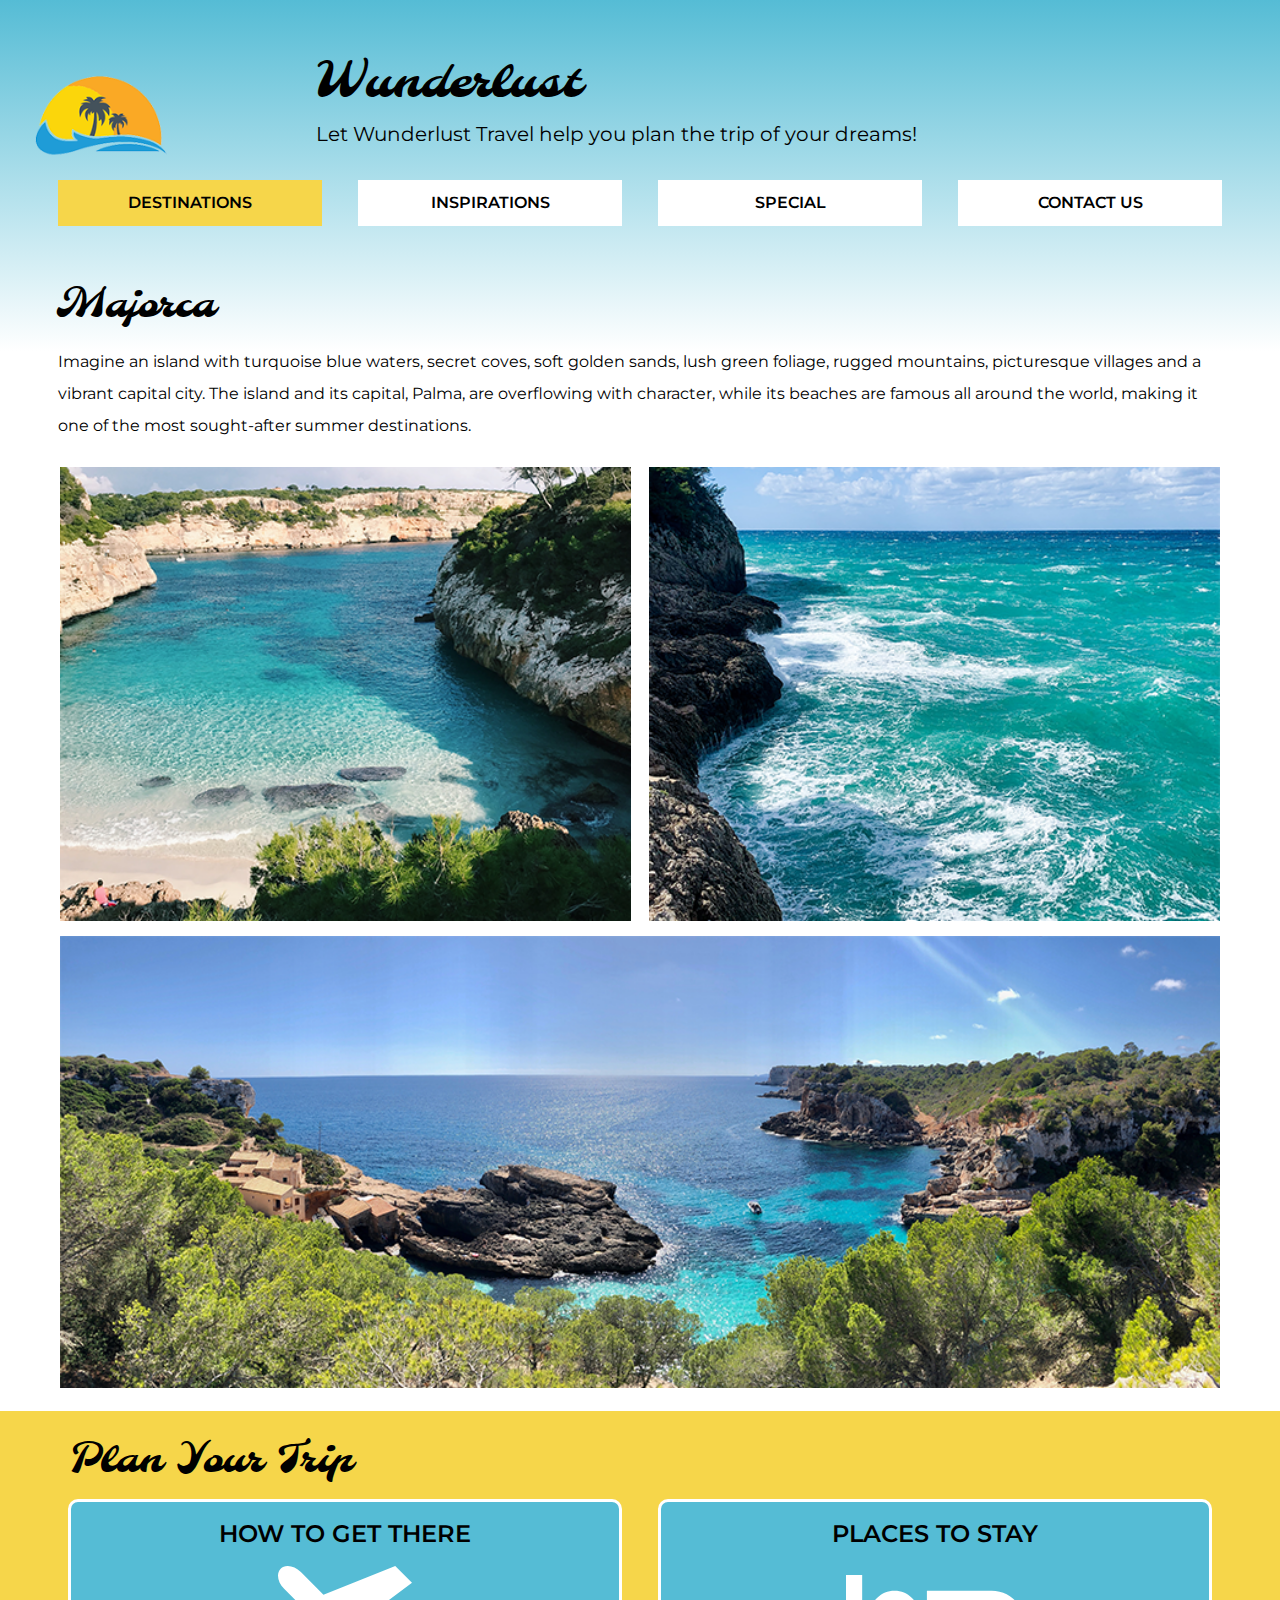
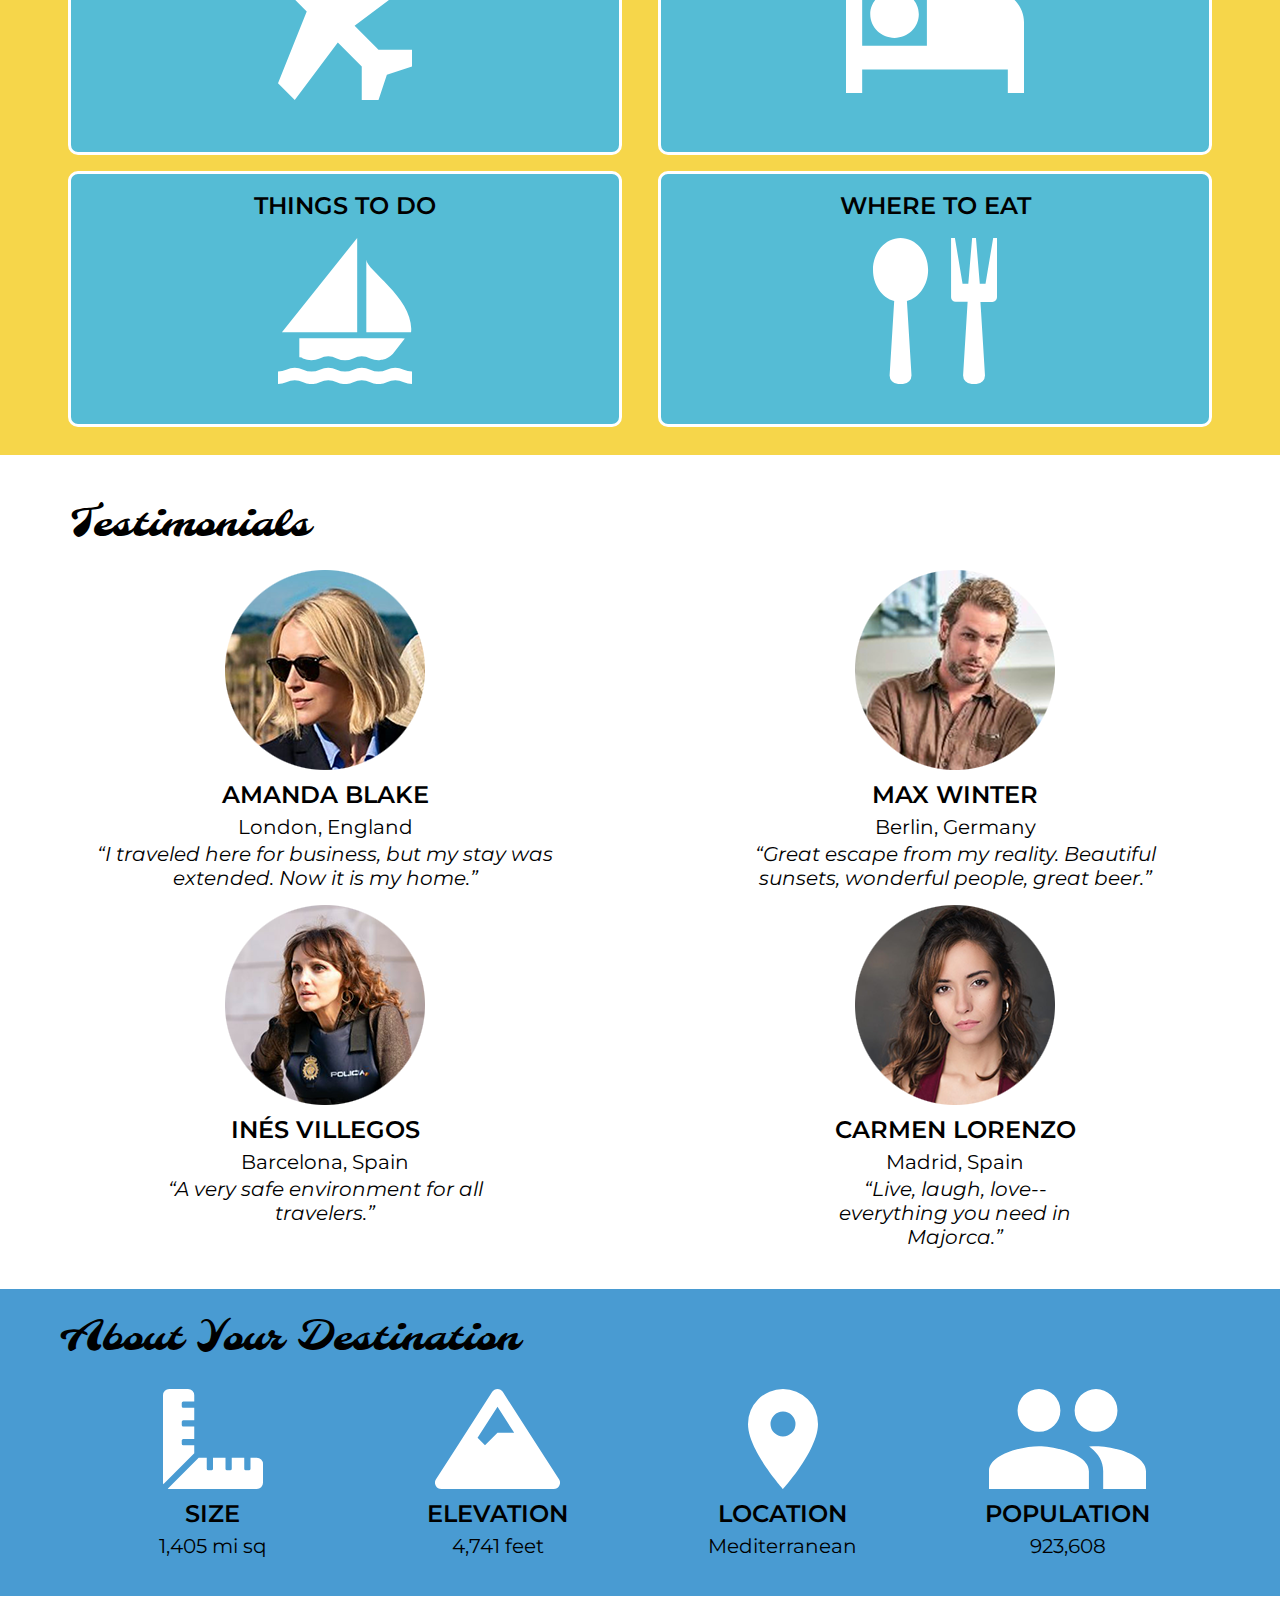
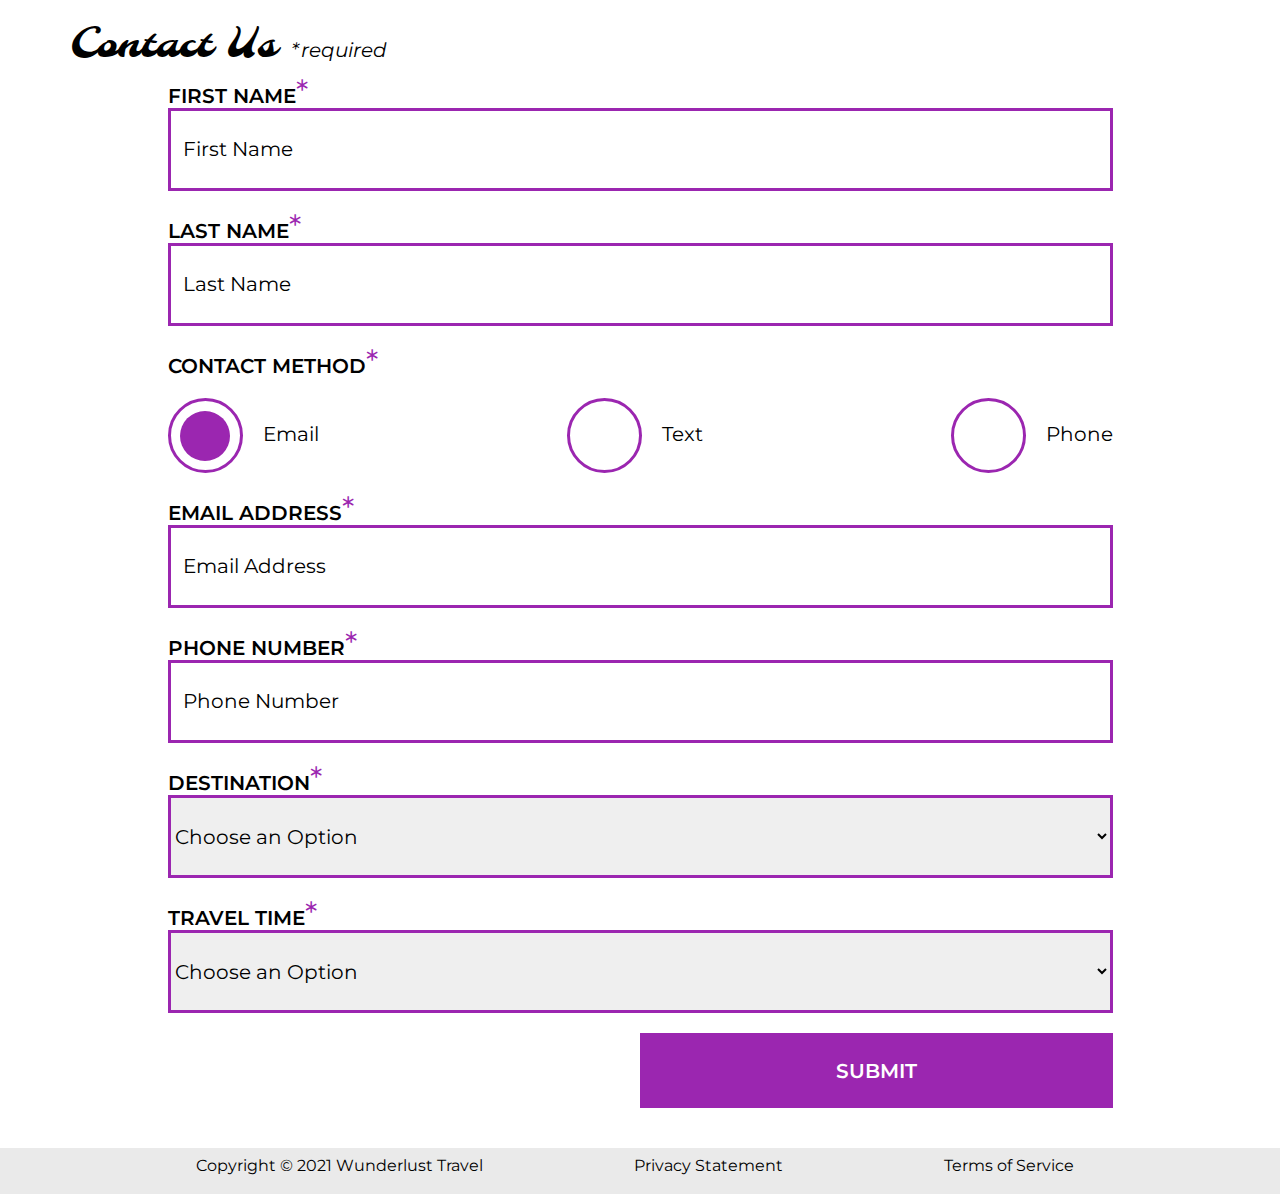
<file: index.html>
<!DOCTYPE html>
<html lang="en">
    <head>
        <meta charset="utf-8">
        <meta name="viewport" content="width=device-width, initial-scale=1">
        <meta name="author" content="Jessica Barnett, Christina Carrasquilla">
        <meta name="description" content="Let Wunderlust Travel take you to beautiful Majorca this year! Majorca is a beautiful island and offers beauty and fun to its visitors">
        <meta name="keywords" content="travel, majorca, beach, island, vacation, destination, getaway, restaurants in majorca, entertainment in majorca, testimonials from visitors">
        <title>Wunderlust Travel</title>
        <meta name="robots" content="index,follow">

        <!-- ~~~~~~~~~~ TWITTER CARD TAGS ~~~~~~~~~~ -->
        <meta name="twitter:card" content="summary_large_image">
        <meta name="twitter:site" content="@wunderlusttravel">
        <meta name="twitter:creator" content="@wunderlusttravel">
        <meta name="twitter:title" content="Wunderlust Travel: Majorca">
        <meta name="twitter:description" content="Let Wunderlust Travel take you to beautiful Majorca this year! Majorca is a beautiful island and offers beauty and fun to its visitors">
        <meta name="twitter:image" content="https://wunderlusttravel.com/images/majorca-cove.png">

        <!-- ~~~~~~~~~~ OPEN GRAPH META TAGS ~~~~~~~~~~ -->
        <meta property="og:title" content="See Majorca with Wunderlust Travel">
        <meta property="og:type" content="website">
        <meta property="og:image" content="https://wunderlusttravel.com/images/majorca-cove.png">
        <meta property="og:url" content="https://wunderlusttravel.com/majorca">
        <meta property="og:description" content="Let Wunderlust Travel take you to beautiful Majorca this year! Majorca is a beautiful island and offers beauty and fun to its visitors">
        <!-- ~~~~~~~~~~FAVICON ~~~~~~~~~~ -->
        <link rel="shortcut icon" href="images/favicon.png">

        <!-- ~~~~~~~~~~ GOOGLE FONTS ~~~~~~~~~~ -->
        <link rel="preconnect" href="https://fonts.googleapis.com">
        <link rel="preconnect" href="https://fonts.gstatic.com" crossorigin>
        <link href="https://fonts.googleapis.com/css2?family=Molle:ital@1&family=Montserrat:wght@400;600&display=swap" rel="stylesheet">
        <link href="styles.css" rel="stylesheet">
    </head>
    <body>
        <a id="skip" href="#main-content">Skip to Main Content</a>
        <!-- styling skip links: https://webaim.org/techniques/css/invisiblecontent/ -->
        <header>
            <a href="index.html" id="logo"><img src="images/logo.png" alt="The Wunderlust logo shows blue waves and the outline of two palm trees against an orange sun"></a>
            <h1>Wunderlust</h1>
			<p>Let Wunderlust Travel help you plan the trip of your dreams!</p>			
            <nav>
                <div id="menu-toggle">
                    <!-- responsive menu code from (with changes made to match mockups): https://css-tricks.com/three-css-alternatives-to-javascript-navigation/ -->
                    <h2 class="sr-only">Main Navigation</h2>
                    <!-- hidden but accessible headings from: https://webaim.org/techniques/css/invisiblecontent/ -->
                    <input name="toggle" id="toggle" type="checkbox">
                    <label for="toggle">Menu</label>
                    <ul>
                        <li class="active"><a href="#">Destinations</a></li>
                        <li><a href="#">Inspirations</a></li>
                        <li><a href="#">Special</a></li>
                        <li><a href="#">Contact Us</a></li>
                    </ul>
                </div>
            </nav>
        </header>
        <main id="main-content">
            <article>
                <div id="intro">  
                    <h2>Majorca</h2>
                    <p>Imagine an island with turquoise blue waters, secret coves, soft golden sands, lush green foliage, rugged mountains, picturesque villages and a vibrant capital city. The island and its capital, Palma, are overflowing with character, while its beaches are famous all around the world, making it one of the most sought-after summer destinations.</p>
                    <div id="img-grid">
                        <img src="images/majorca-waves.png" alt="Turquoise blue waters with white wave caps crashing against a rock cliff">
                        <img src="images/majorca-beach.png" alt="A calm cove with turquoise waters calmly lapping at a light sand beach">
                        <picture>
                            <source srcset="images/majorca-cove-small.png"
                                media="(max-width: 500px)">
                            <img src="images/majorca-cove.png" alt="Deep blue water leading to the horizon with the island and trees in the foreground">
                        </picture>
                    </div>
                </div>  
                <section id="plan">
                    <h3>Plan Your Trip</h3>
                    <div>
                        <section>
                            <h4>How to Get There</h4>
                            <a href="#" title="Search for flights">
                                <img src="images/get.svg" alt="airplane icon">
                            </a>
                        </section>      
                        <section>
                            <h4>Places to Stay</h4>
                            <a href="#" title="Search for hotels">
                                <img src="images/stay.svg" alt="bed icon">
                            </a>
                        </section>
                        <section>
                            <h4>Things to Do</h4>
                            <a href="#" title="Search for Activities">
                                <img src="images/do.svg" alt="sailboat icon">
                            </a>                     
                        </section>    
                        <section>
                            <h4>Where to Eat</h4>
                            <a href="#" title="Search for Restaurants">
                                <img src="images/eat.svg" alt="fork and spoon icon">                         
                            </a>
                        </section>
                    </div>   
                </section>
                <section id="testimonials">
                    <h3>Testimonials</h3>
                    <div>
                        <section>
                            <img src="images/miranda-blake.png" alt="Miranda Blake has a blonde bob and is wearing dark sunglasses">
                            <h4>Amanda Blake</h4>
                            <p>London, England</p>
                            <q>I traveled here for business, but my stay was extended. Now it is my home.</q>
                        </section>
                        <section>
                            <img src="images/max-winter.png" alt="Max Winter has dark blonde hair and a trimmed beard and mustache">
                            <h4>Max Winter</h4>
                            <p>Berlin, Germany</p>
                            <q>Great escape from my reality. Beautiful sunsets, wonderful people, great beer.</q>
                        </section>
                        <section>
                            <img src="images/ines-villegoes.png" alt="Ines Villegos has shoulder-length, wavy, brown hair and is wearing a brown sweater"> 
                            <h4>Inés Villegos</h4> 
                            <p>Barcelona, Spain</p>
                            <q>A very safe environment for all travelers.</q>
                        </section>
                        <section>
                            <img src="images/carmen-lorenzo.png" alt="Carmen Lorenzo has long, dark brown hair and is wearing gold hoop earrings">
                            <h4>Carmen Lorenzo</h4> 
                            <p>Madrid, Spain</p>
                            <q>Live, laugh, love-- <br>everything you need in Majorca.</q>
                        </section>
                    </div>
                </section>
                <section id="about">
                    <h3>About Your Destination</h3>
                    <div>
                        <section>
                            <img src="images/size.svg" alt="ruler icon">
                            <h4>Size</h4> 
                            <p>1,405 mi sq</p>
                        </section>
                        <section>
                            <img src="images/elevation.svg" alt="mountain icon">
                            <h4>Elevation</h4> 
                            <p>4,741 feet</p>
                        </section>
                        <section>
                            <img src="images/location.svg" alt="location pin icon">
                            <h4>Location</h4> 
                            <p>Mediterranean</p>
                        </section>
                        <section>
                            <img src="images/population.svg" alt="people icon">
                            <h4>Population</h4>
                            <p>923,608</p>
                        </section>
                    </div>  
                </section>
                <section id="contact">
                    <h3>Contact Us <span class="form-required">*required</span></h3>
                    <form method="post" action="https://wp.zybooks.com/form-viewer.php">
                        <div id="names">
                            <label for="fName">First Name<span class="required">*</span></label>
                            <input type="text" name="fName" id="fName" autocomplete="given-name" placeholder="First Name" required>
                            <!-- custom input styles from https://moderncss.dev/custom-css-styles-for-form-inputs-and-textareas/ -->
                            <label for="lName">Last Name<span class="required">*</span></label>
                            <input type="text" name="lName" id="lName" autocomplete="family-name" placeholder="Last Name" required>
                        </div>
                        <div id="nums">
                            <fieldset>
                                <legend>Contact Method<span class="required">*</span></legend>
                                <!-- custom radio button styles from https://moderncss.dev/pure-css-custom-styled-radio-buttons/ -->
                                <label for="prefEmail">
                                    <span class="radio-input">
                                        <input type="radio" name="contactPref" id="prefEmail" required checked>
                                        <span class="radio-control"></span>
                                    </span>
                                    <span class="radio-label">Email</span>
                                </label>
                                <label for="prefText">
                                    <span class="radio-input">
                                        <input type="radio" name="contactPref" id="prefText">
                                        <span class="radio-control"></span>
                                    </span>
                                    <span class="radio-label">Text</span>
                                </label>
                                <label for="prefPhone">
                                    <span class="radio-input">
                                        <input type="radio" name="contactPref" id="prefPhone">
                                        <span class="radio-control"></span>
                                    </span>
                                    <span class="radio-label">Phone</span>
                                </label>
                            </fieldset>
                            <label for="email">Email Address<span class="required">*</span></label>
                            <input type="email" name="email" id="email" autocomplete="email" placeholder="Email Address" required>
                            <label for="phone">Phone Number<span class="required">*</span></label>
                            <input type="tel" name="phone" id="phone" autocomplete="tel" placeholder="Phone Number" required>
                        </div>
                        <div id="selects">
                            <!-- custom select styles from: https://moderncss.dev/custom-select-styles-with-pure-css/ -->
                            <label for="destination">Destination<span class="required">*</span></label>
                            <div class="custom-select">
                                <select name="destination" id="destination" required>
                                    <option value="" disabled selected>Choose an Option</option>
                                    <option value="barcelona">Barcelona</option>
                                    <option value="granada">Granada</option>
                                    <option value="ibiza">Ibiza</option>
                                    <option value="madrid">Madrid</option>
                                    <option value="majora">Majora</option>
                                    <option value="seville">Seville</option>
                                    <option value="tenerife">Tenerife</option>
                                    <option value="valencia">Valencia</option>
                                </select>
                                <span class="focus"></span>
                            </div>  
                            <label for="travelTime">Travel Time<span class="required">*</span></label>
                            <div class="custom-select">
                                <select name="travelTime" id="travelTime" required>
                                    <option value="" disabled selected>Choose an Option</option>
                                    <option value="fall">Fall</option>
                                    <option value="winter">Winter</option>
                                    <option value="spring">Spring</option>
                                    <option value="summer">Summer</option>
                                    <option value="flexible">Flexible</option>
                                </select>
                                <span class="focus"></span>
                            </div> 
                            <input type="submit" name="mySubmit" id="mySubmit" value="Submit">
                        </div>
                    </form>
                </section>
            </article>
        </main>
        <footer>
            <p>Copyright &copy; 2021 Wunderlust Travel</p>
            <a href="#">Privacy Statement</a>
            <a href="#">Terms of Service</a>
        </footer>
    </body>
</html>
</file>
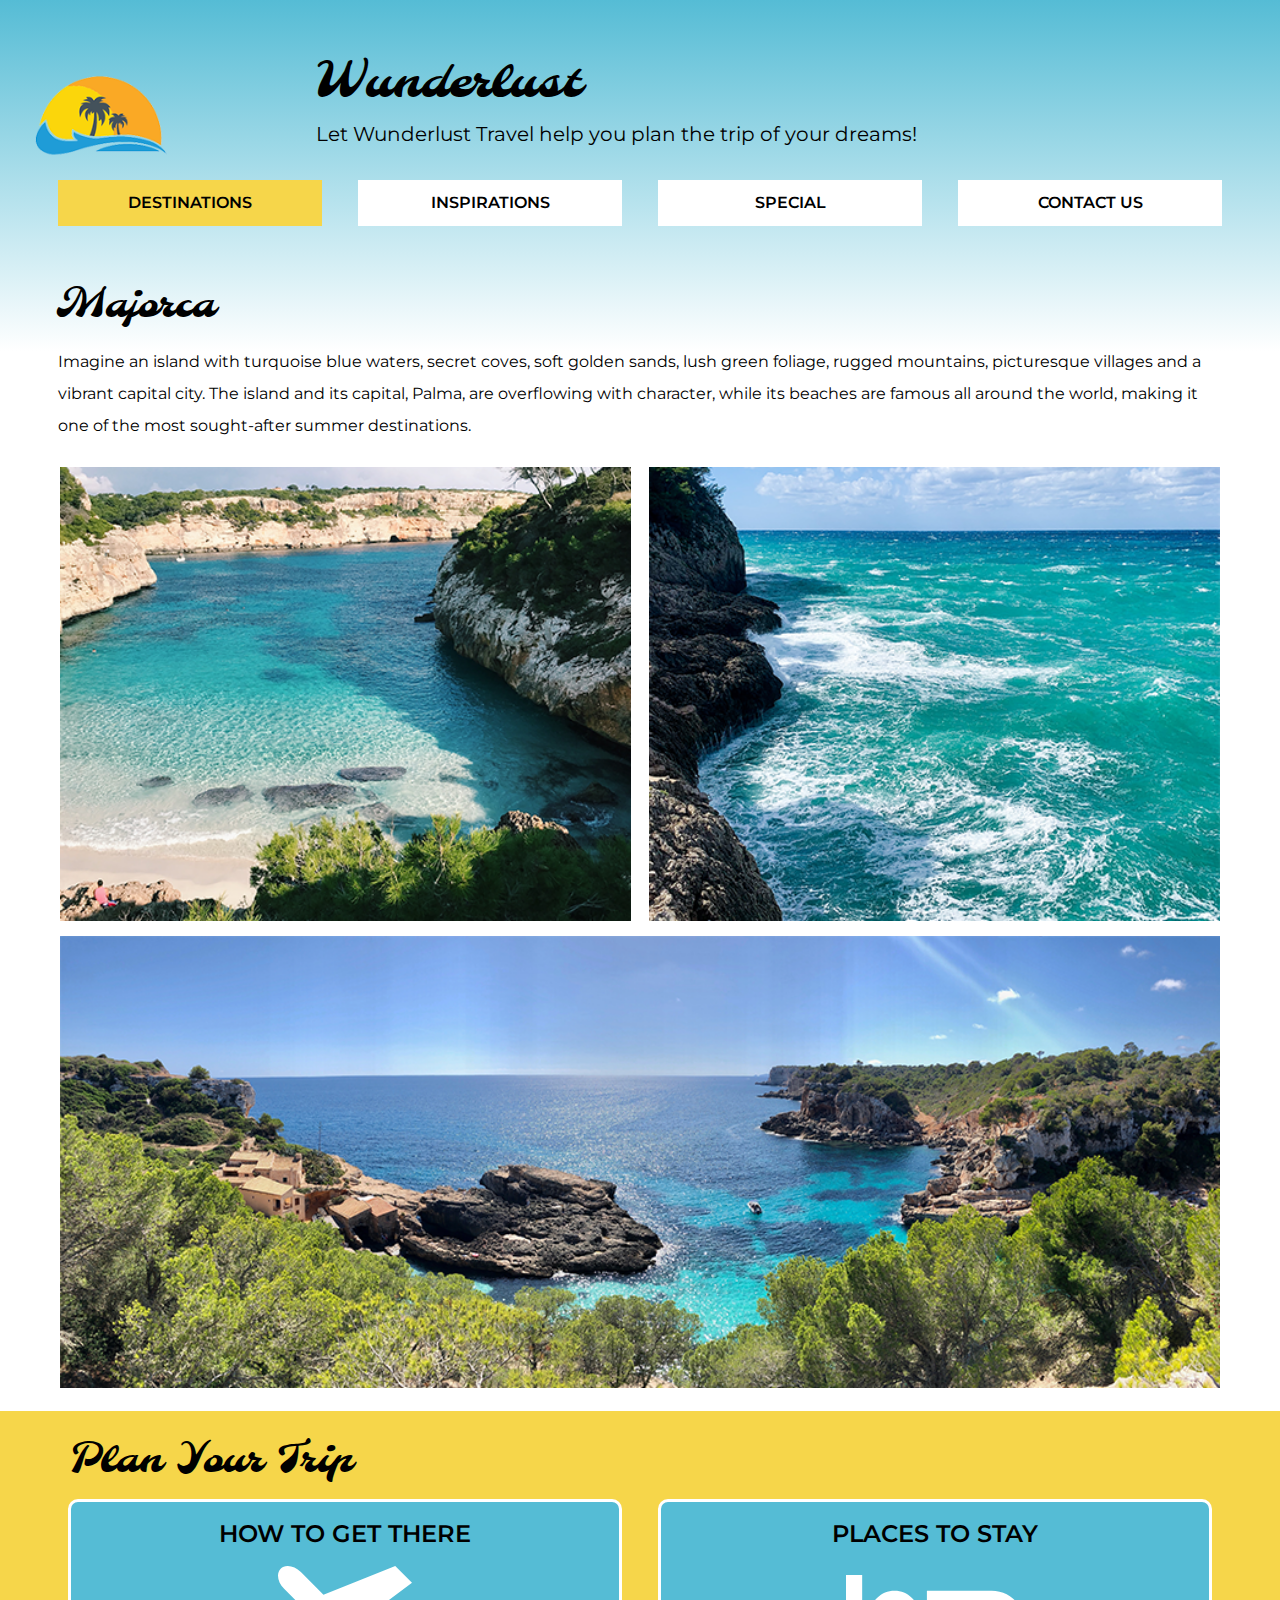
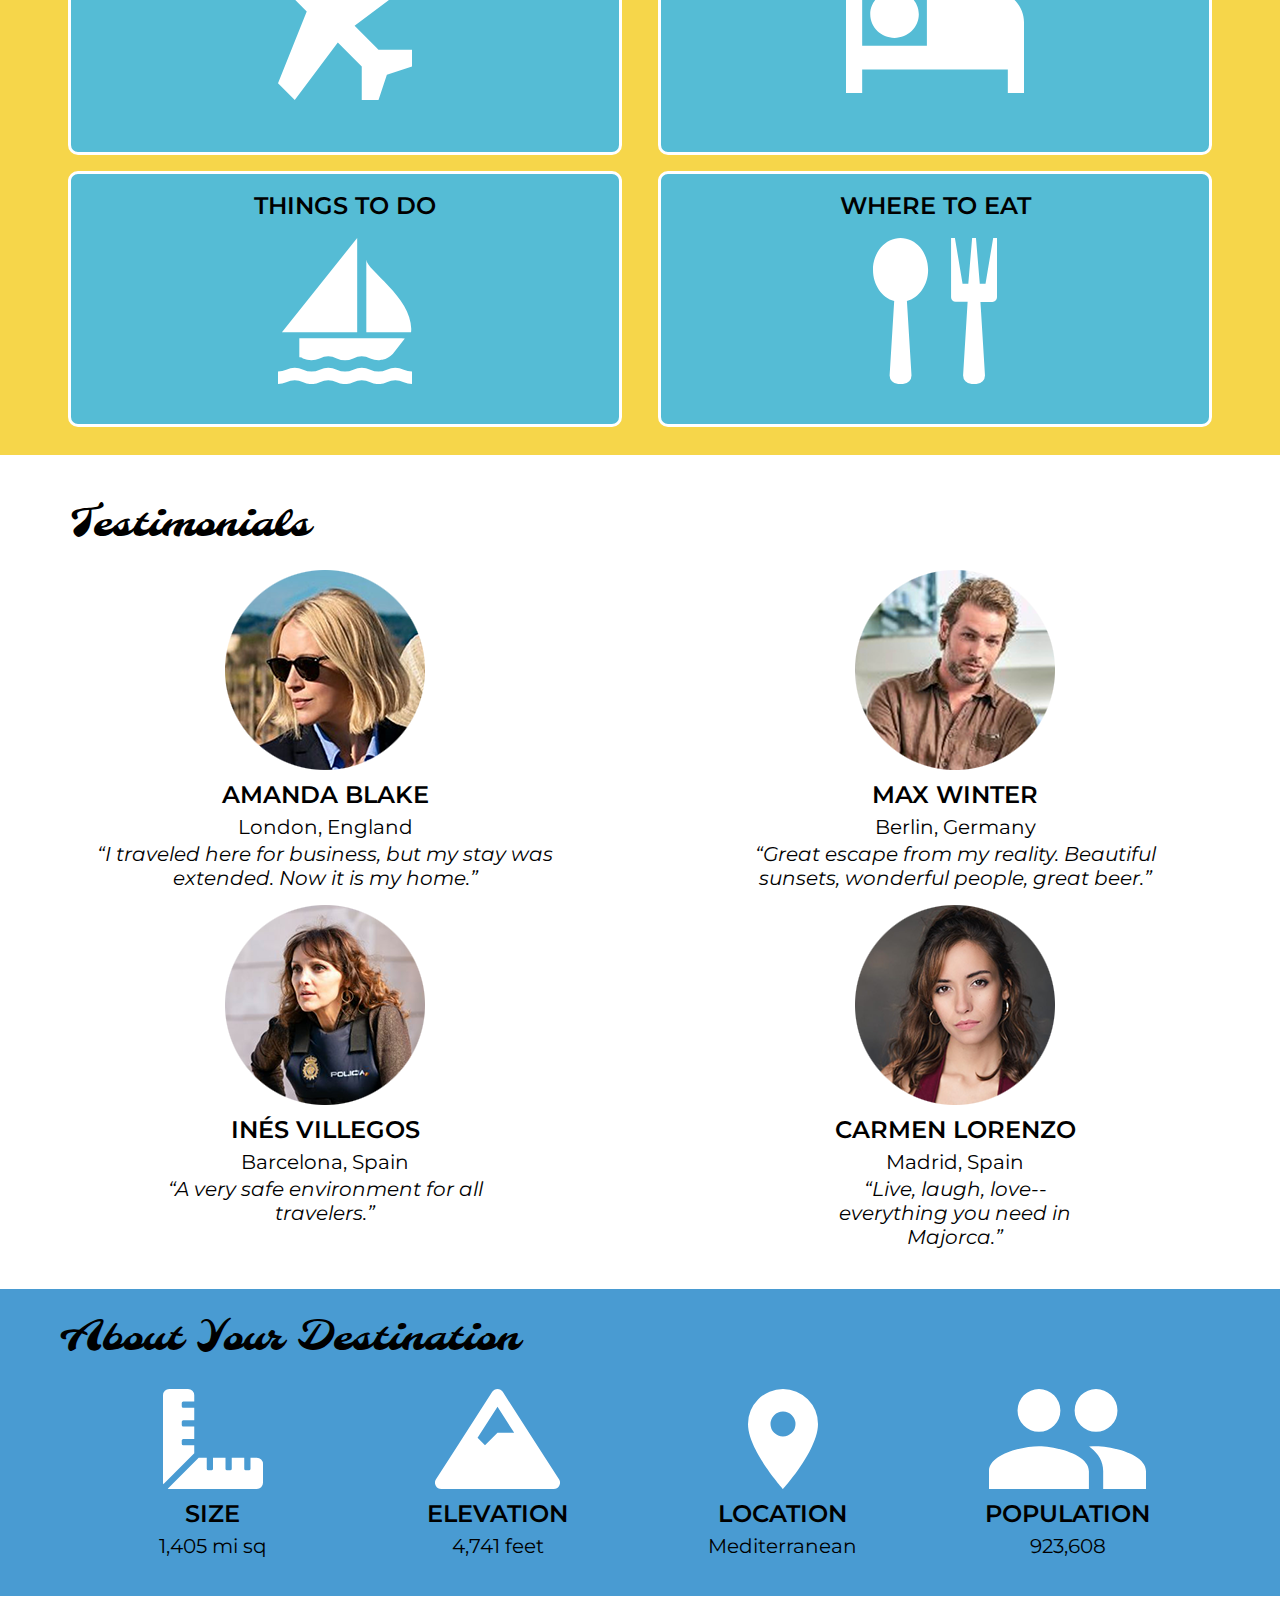
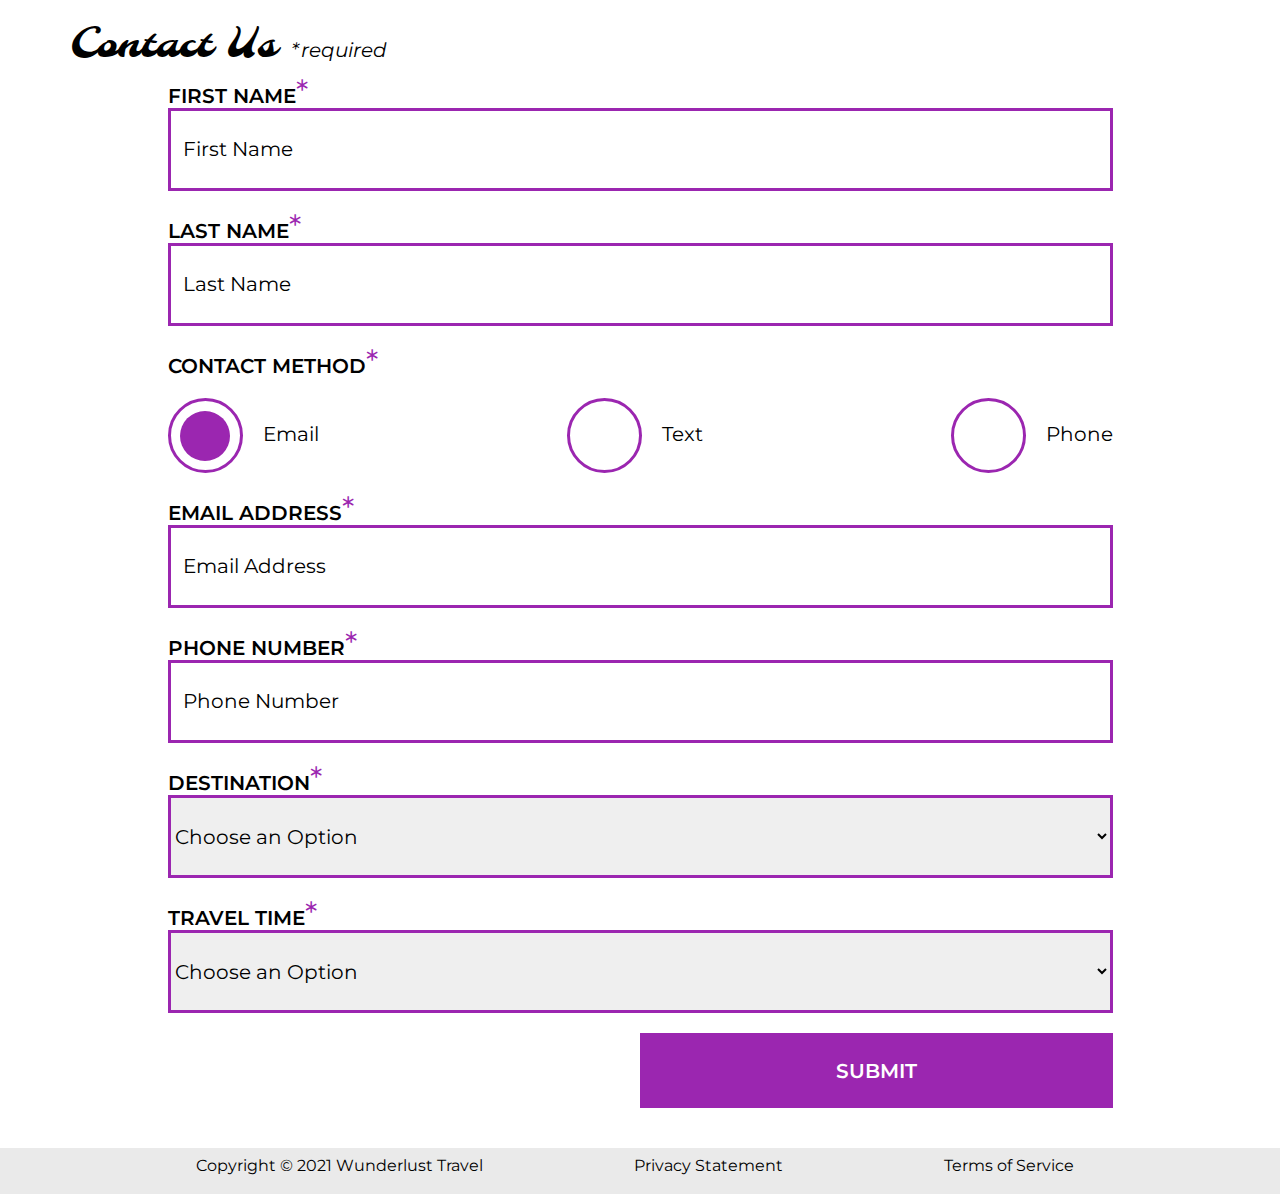
<file: wunderlust-majorca.html>
<!DOCTYPE html>
<html lang="en">
    <head>
        <meta charset="utf-8">
        <meta name="viewport" content="width=device-width, initial-scale=1">
        <meta name="author" content="Jessica Barnett, Christina Carrasquilla">
        <meta name="description" content="Let Wunderlust Travel take you to beautiful Majorca this year! Majorca is a beautiful island and offers beauty and fun to its visitors">
        <meta name="keywords" content="travel, majorca, beach, island, vacation, destination, getaway, restaurants in majorca, entertainment in majorca, testimonials from visitors">
        <title>Wunderlust Travel</title>
        <meta name="robots" content="index,follow">

        <!-- ~~~~~~~~~~ TWITTER CARD TAGS ~~~~~~~~~~ -->
        <meta name="twitter:card" content="summary_large_image">
        <meta name="twitter:site" content="@wunderlusttravel">
        <meta name="twitter:creator" content="@wunderlusttravel">
        <meta name="twitter:title" content="Wunderlust Travel: Majorca">
        <meta name="twitter:description" content="Let Wunderlust Travel take you to beautiful Majorca this year! Majorca is a beautiful island and offers beauty and fun to its visitors">
        <meta name="twitter:image" content="https://wunderlusttravel.com/images/majorca-cove.png">

        <!-- ~~~~~~~~~~ OPEN GRAPH META TAGS ~~~~~~~~~~ -->
        <meta property="og:title" content="See Majorca with Wunderlust Travel">
        <meta property="og:type" content="website">
        <meta property="og:image" content="https://wunderlusttravel.com/images/majorca-cove.png">
        <meta property="og:url" content="https://wunderlusttravel.com/majorca">
        <meta property="og:description" content="Let Wunderlust Travel take you to beautiful Majorca this year! Majorca is a beautiful island and offers beauty and fun to its visitors">
        <!-- ~~~~~~~~~~FAVICON ~~~~~~~~~~ -->
        <link rel="shortcut icon" href="images/favicon.png">

        <!-- ~~~~~~~~~~ GOOGLE FONTS ~~~~~~~~~~ -->
        <link rel="preconnect" href="https://fonts.googleapis.com">
        <link rel="preconnect" href="https://fonts.gstatic.com" crossorigin>
        <link href="https://fonts.googleapis.com/css2?family=Molle:ital@1&family=Montserrat:wght@400;600&display=swap" rel="stylesheet">
        <link href="styles.css" rel="stylesheet">
    </head>
    <body>
        <a id="skip" href="#main-content">Skip to Main Content</a>
        <!-- styling skip links: https://webaim.org/techniques/css/invisiblecontent/ -->
        <header>
            <a href="index.html" id="logo"><img src="images/logo.png" alt="The Wunderlust logo shows blue waves and the outline of two palm trees against an orange sun"></a>
            <h1>Wunderlust</h1>
			<p>Let Wunderlust Travel help you plan the trip of your dreams!</p>			
            <nav>
                <div id="menu-toggle">
                    <!-- responsive menu code from (with changes made to match mockups): https://css-tricks.com/three-css-alternatives-to-javascript-navigation/ -->
                    <h2 class="sr-only">Main Navigation</h2>
                    <!-- hidden but accessible headings from: https://webaim.org/techniques/css/invisiblecontent/ -->
                    <input name="toggle" id="toggle" type="checkbox">
                    <label for="toggle">Menu</label>
                    <ul>
                        <li class="active"><a href="#">Destinations</a></li>
                        <li><a href="#">Inspirations</a></li>
                        <li><a href="#">Special</a></li>
                        <li><a href="#">Contact Us</a></li>
                    </ul>
                </div>
            </nav>
        </header>
        <main id="main-content">
            <article>
                <div id="intro">  
                    <h2>Majorca</h2>
                    <p>Imagine an island with turquoise blue waters, secret coves, soft golden sands, lush green foliage, rugged mountains, picturesque villages and a vibrant capital city. The island and its capital, Palma, are overflowing with character, while its beaches are famous all around the world, making it one of the most sought-after summer destinations.</p>
                    <div id="img-grid">
                        <img src="images/majorca-waves.png" alt="Turquoise blue waters with white wave caps crashing against a rock cliff">
                        <img src="images/majorca-beach.png" alt="A calm cove with turquoise waters calmly lapping at a light sand beach">
                        <picture>
                            <source srcset="images/majorca-cove-small.png"
                                media="(max-width: 500px)">
                            <img src="images/majorca-cove.png" alt="Deep blue water leading to the horizon with the island and trees in the foreground">
                        </picture>
                    </div>
                </div>  
                <section id="plan">
                    <h3>Plan Your Trip</h3>
                    <div>
                        <section>
                            <h4>How to Get There</h4>
                            <a href="#" title="Search for flights">
                                <img src="images/get.svg" alt="airplane icon">
                            </a>
                        </section>      
                        <section>
                            <h4>Places to Stay</h4>
                            <a href="#" title="Search for hotels">
                                <img src="images/stay.svg" alt="bed icon">
                            </a>
                        </section>
                        <section>
                            <h4>Things to Do</h4>
                            <a href="#" title="Search for Activities">
                                <img src="images/do.svg" alt="sailboat icon">
                            </a>                     
                        </section>    
                        <section>
                            <h4>Where to Eat</h4>
                            <a href="#" title="Search for Restaurants">
                                <img src="images/eat.svg" alt="fork and spoon icon">                         
                            </a>
                        </section>
                    </div>   
                </section>
                <section id="testimonials">
                    <h3>Testimonials</h3>
                    <div>
                        <section>
                            <img src="images/miranda-blake.png" alt="Miranda Blake has a blonde bob and is wearing dark sunglasses">
                            <h4>Amanda Blake</h4>
                            <p>London, England</p>
                            <q>I traveled here for business, but my stay was extended. Now it is my home.</q>
                        </section>
                        <section>
                            <img src="images/max-winter.png" alt="Max Winter has dark blonde hair and a trimmed beard and mustache">
                            <h4>Max Winter</h4>
                            <p>Berlin, Germany</p>
                            <q>Great escape from my reality. Beautiful sunsets, wonderful people, great beer.</q>
                        </section>
                        <section>
                            <img src="images/ines-villegoes.png" alt="Ines Villegos has shoulder-length, wavy, brown hair and is wearing a brown sweater"> 
                            <h4>Inés Villegos</h4> 
                            <p>Barcelona, Spain</p>
                            <q>A very safe environment for all travelers.</q>
                        </section>
                        <section>
                            <img src="images/carmen-lorenzo.png" alt="Carmen Lorenzo has long, dark brown hair and is wearing gold hoop earrings">
                            <h4>Carmen Lorenzo</h4> 
                            <p>Madrid, Spain</p>
                            <q>Live, laugh, love-- <br>everything you need in Majorca.</q>
                        </section>
                    </div>
                </section>
                <section id="about">
                    <h3>About Your Destination</h3>
                    <div>
                        <section>
                            <img src="images/size.svg" alt="ruler icon">
                            <h4>Size</h4> 
                            <p>1,405 mi sq</p>
                        </section>
                        <section>
                            <img src="images/elevation.svg" alt="mountain icon">
                            <h4>Elevation</h4> 
                            <p>4,741 feet</p>
                        </section>
                        <section>
                            <img src="images/location.svg" alt="location pin icon">
                            <h4>Location</h4> 
                            <p>Mediterranean</p>
                        </section>
                        <section>
                            <img src="images/population.svg" alt="people icon">
                            <h4>Population</h4>
                            <p>923,608</p>
                        </section>
                    </div>  
                </section>
                <section id="contact">
                    <h3>Contact Us <span class="form-required">*required</span></h3>
                    <form method="post" action="https://wp.zybooks.com/form-viewer.php">
                        <div id="names">
                            <label for="fName">First Name<span class="required">*</span></label>
                            <input type="text" name="fName" id="fName" autocomplete="given-name" placeholder="First Name" required>
                            <!-- custom input styles from https://moderncss.dev/custom-css-styles-for-form-inputs-and-textareas/ -->
                            <label for="lName">Last Name<span class="required">*</span></label>
                            <input type="text" name="lName" id="lName" autocomplete="family-name" placeholder="Last Name" required>
                        </div>
                        <div id="nums">
                            <fieldset>
                                <legend>Contact Method<span class="required">*</span></legend>
                                <!-- custom radio button styles from https://moderncss.dev/pure-css-custom-styled-radio-buttons/ -->
                                <label for="prefEmail">
                                    <span class="radio-input">
                                        <input type="radio" name="contactPref" id="prefEmail" required checked>
                                        <span class="radio-control"></span>
                                    </span>
                                    <span class="radio-label">Email</span>
                                </label>
                                <label for="prefText">
                                    <span class="radio-input">
                                        <input type="radio" name="contactPref" id="prefText">
                                        <span class="radio-control"></span>
                                    </span>
                                    <span class="radio-label">Text</span>
                                </label>
                                <label for="prefPhone">
                                    <span class="radio-input">
                                        <input type="radio" name="contactPref" id="prefPhone">
                                        <span class="radio-control"></span>
                                    </span>
                                    <span class="radio-label">Phone</span>
                                </label>
                            </fieldset>
                            <label for="email">Email Address<span class="required">*</span></label>
                            <input type="email" name="email" id="email" autocomplete="email" placeholder="Email Address" required>
                            <label for="phone">Phone Number<span class="required">*</span></label>
                            <input type="tel" name="phone" id="phone" autocomplete="tel" placeholder="Phone Number" required>
                        </div>
                        <div id="selects">
                            <!-- custom select styles from: https://moderncss.dev/custom-select-styles-with-pure-css/ -->
                            <label for="destination">Destination<span class="required">*</span></label>
                            <div class="custom-select">
                                <select name="destination" id="destination" required>
                                    <option value="" disabled selected>Choose an Option</option>
                                    <option value="barcelona">Barcelona</option>
                                    <option value="granada">Granada</option>
                                    <option value="ibiza">Ibiza</option>
                                    <option value="madrid">Madrid</option>
                                    <option value="majora">Majora</option>
                                    <option value="seville">Seville</option>
                                    <option value="tenerife">Tenerife</option>
                                    <option value="valencia">Valencia</option>
                                </select>
                                <span class="focus"></span>
                            </div>  
                            <label for="travelTime">Travel Time<span class="required">*</span></label>
                            <div class="custom-select">
                                <select name="travelTime" id="travelTime" required>
                                    <option value="" disabled selected>Choose an Option</option>
                                    <option value="fall">Fall</option>
                                    <option value="winter">Winter</option>
                                    <option value="spring">Spring</option>
                                    <option value="summer">Summer</option>
                                    <option value="flexible">Flexible</option>
                                </select>
                                <span class="focus"></span>
                            </div> 
                            <input type="submit" name="mySubmit" id="mySubmit" value="Submit">
                        </div>
                    </form>
                </section>
            </article>
        </main>
        <footer>
            <p>Copyright &copy; 2021 Wunderlust Travel</p>
            <a href="#">Privacy Statement</a>
            <a href="#">Terms of Service</a>
        </footer>
    </body>
</html>
</file>
<file: styles.css>
/* Arabella Helms */

/* http://meyerweb.com/eric/tools/css/reset/ 
   v2.0 | 20110126
   License: none (public domain)
*/

html, body, div, span, applet, object, iframe,
h1, h2, h3, h4, h5, h6, p, blockquote, pre,
a, abbr, acronym, address, big, cite, code,
del, dfn, em, img, ins, kbd, q, s, samp,
small, strike, strong, sub, sup, tt, var,
b, u, i, center,
dl, dt, dd, ol, ul, li,
fieldset, form, label, legend,
table, caption, tbody, tfoot, thead, tr, th, td,
article, aside, canvas, details, embed, 
figure, figcaption, footer, header, hgroup, 
menu, nav, output, ruby, section, summary,
time, mark, audio, video {
	margin: 0;
	padding: 0;
	border: 0;
	font-size: 100%;
	font: inherit;
	vertical-align: baseline;
}
/* HTML5 display-role reset for older browsers */
article, aside, details, figcaption, figure, 
footer, header, hgroup, menu, nav, section {
	display: block;
}
body {
	line-height: 1;
}
ol, ul {
	list-style: none;
}
blockquote, q {
	quotes: none;
}
blockquote:before, blockquote:after,
q:before, q:after {
	content: '';
	content: none;
}
table {
	border-collapse: collapse;
	border-spacing: 0;
}
/* -----------end css reset----------- */

/* -----------base code -----------*/
:root{
    --yellow: #F6D64A;
    --teal: #55BCD5;
    --purple: #9B26B0;
    --blue: #499BD2;
    --darkGray: #222222;
    --lightGray: #EAEAEA;
    --white: #FFFFFF;
    --black: #000000;
}
#skip{
    position: absolute;
    left: -10000px;
    top: auto;
    width: 1px;
    height: 1px;
    overflow: hidden;
}
body{
    background-color: var(--white);
    background-image: linear-gradient(var(--teal), var(--white) 5%);
}
main{
    margin: 0 auto;
}
main img{ 
    max-width: 100%;
}
            
h1, h2, h3{
    font-family: "Molle", cursive;
    font-size: 1rem;
}
h4, p, q, small, nav, button, form, .form-required, a{
    font-family: "Montserrat", sans-serif;
}
h3{
    padding: 10px 60px;
}
h4{
    text-transform:uppercase;
}
h1{
    font-size: 3rem;
    padding:0 60px;
}
h2, h3{
    font-size: 2.5rem;
}
h4{
    font-size: 1.5rem;
    font-weight: 600;
}
p, q, .form-required{
    font-size: 1.25rem;
}
/* -----------header section -----------*/
header p{
    max-width: 70%;
    line-height: 2rem;
    padding: 0 60px 30px 60px;
}
header{
    display: grid;
    grid-template-areas:
    'logo menu'
    'title title'
    'snippet snippet';
    grid-template-columns: 50%; 
}
#logo{
    grid-area: logo;  
    padding-top: 10px;
}
#logo img{
    height: 80%;
}
h1{
    grid-area: title;
}
header p{
    grid-area: snippet;
}
nav{
    grid-area: menu;
}


/* -----------Intro section -----------*/
#intro{
    margin-bottom: 10px;
}
#intro h2, #intro p{
    padding: 10px 58px;
}
#intro p{
    max-width: 100%;
    line-height: 2rem;
    font-size: 1rem;
}
#intro img{
    width: 100%;
    margin-top: 15px;
}
#plan, #testimonials, #contact{
    padding: 20px 10px;
    margin-bottom: 20px;
}

/* -----------plan section -----------*/
#plan{
    background-color: var(--yellow); 
}
#plan section{
    background-color: var(--teal);
    display: block;
    width: 75%;
    height: 302px;
    border-radius: 10px;
    border: solid white 3px;
    text-align: center;
    margin: 8px auto;
    display: grid;
    grid-template-columns: 1fr;
    justify-content: center;
}
#plan img{
    max-height: 80%;
    margin-top: 20px;
}
#plan h4{
    margin-top: 20px;
}
#plan section:hover{
    background-color: var(--blue);
}

/* -----------Testimonials section----------- */
#testimonials section{
    text-align: center;
    margin: 0 auto;
}
#testimonials h4{
    margin: 10px;
}
#testimonials p{
    margin-bottom: 5px;
}
q{
    quotes: "“" "”" "‘" "’";
    font-style: italic;
    width: 65%;
    display: inline-block;
    text-align: center;
    line-height: 1.5rem;
}
q:before {
    content: open-quote;
}
q:after {
    content: close-quote;
} 
#testimonials img{
margin-top: 15px;
}

/* -----------Destination Section -----------*/
#about{
    background-color: var(--blue);
    padding: 20px 0;
}
#about div{
    text-align: center;
    display: grid;
    grid-template-columns: 1fr 1fr;
    grid-row-gap: 20px;
    margin: 20px 70px;
}
#about img{
    height: 100px;
}
#about h4, #about p{
    margin-top: 10px;
}

/*----------- form  section -----------*/
.form-required{
    font-style: italic;
}
form div, select{
    width: 75%;
    margin: 0 auto;
}
form div, fieldset{
    display: flex;
    flex-direction: column;
}
label, legend, input[type="submit"]{
    font-weight: 600;
    text-transform: uppercase;  
}
label, fieldset, input[type="submit"]{
    margin-top: 20px;
}
label, input::placeholder, input, legend{
    font-size: 1.25rem;
    color: var(--black);
}
fieldset label{
    text-transform: capitalize;
    font-weight: 400;
}
#names label:first-of-type{
    margin-top: 0;
}
input, select{
    height: 75px;
    border: 3px solid var(--purple);
}
.required{
    color: var(--purple);
    font-size: 2rem;
    font-weight: 400; 
}
input::placeholder{
    padding-left: 10px;
    font-family: Montserrat;
}
select {
    display: none;
    width: 100%;
    font-family: inherit;
    font-size: 1.25rem;
    cursor: pointer;
    display: grid;
    grid-template-areas: "select";
    align-items: center;
    height: 83px;
}
.custom-select, select option{
    width: 100%;
    margin: 0;
}
input[type="submit"]{
    background-color: var(--purple);
    color: var(--white);
    font-family: inherit;
    text-transform: uppercase;
    border: 0px;
}
input[type="submit"]:hover{
    background-color: var(--darkGray);
}
/* ----------- radio labels -----------*/
.radio-label{
    padding-left: 15px;
}
.radio-input{
    vertical-align: middle; 
}
input[type="radio"]:hover{
    cursor: pointer;
}
input[type="radio"]{
    width: 75px;
    height: 75px;
    appearance: none;
    background-color: #fff;
    margin: 0;
    font: inherit;
    color: var(--purple);
    border: 0.15em solid var(--purple);
    border-radius: 50%;
    display: inline-grid; 
    place-content: center;
}
input[type="radio"]::before {
    content: "";
    width: 50px;
    height: 50px;
    border-radius: 50%;
    transform: scale(0);
    background-color: var(--purple);
    transition: 120ms transform ease-in-out;
}
input[type="radio"]:checked::before{
    transform: scale(1);
}

/* ----------- footer -----------*/
footer{
    background-color: var(--lightGray);
    padding: 30px 0;
    font-size: 1rem;
    display: flex;
    flex-direction: column;
    text-align: center;
}
footer p{
    font-size: 1rem;
    padding-bottom: 20px;
}
 footer a{
    font-size: 1rem;
    color: var(--black);
    text-decoration: none;
    padding: 10px;
}


/*----------- media queries -----------*/
@media screen and (max-width: 767px){
    /* -----------menu -----------*/
    #menu-toggle {
        display: block;
        position: relative;
        top: 20px; 
        z-index: 1;  
        -webkit-user-select: none;
        -moz-user-select: none;
            -ms-user-select: none;
                user-select: none;
    }
    #menu-toggle a {
        text-decoration: none;
        color: #232323;
        -webkit-transition: color 0.3s ease;
        -o-transition: color 0.3s ease;
        transition: color 0.3s ease;
    }
    #menu-toggle a:hover {
        color: #4f7794;
    }
    /* The hamburger button hidden inside an input element */
    #menu-toggle input {
        display: block;
        background-color: white;
        height: 50px;
        position: absolute;
        top: -5px;
        left: -8px;  
        padding: 0;
        cursor: pointer;  
        opacity: 0; /* hide this */
        z-index: 2; /* and place it over the hamburger */  
        -webkit-touch-callout: none;
    }
    #menu-toggle label {
        position: relative;
        display: block;

        height: 50px;
        text-align: center;
    }
    #menu-toggle label span {
        display: none;
    }
    /* -----------Hamburger-----------*/
    #menu-toggle label  {
        display: block;
        line-height: 50px;
        position: relative;
        background: var(--yellow);
        z-index: 1;  
        -webkit-transition: all 0.3s ease;
        -o-transition: all 0.3s ease;
        transition: all 0.3s ease;
    }
    /* Change the color of the hamburger when toggled*/
    #menu-toggle input:checked + label {
        background: black;
        color: white;
        width: 200%; 
        top: -40px;
        left: -100%;
        transition: all 0.3s ease;
    }
    /*Use absolute positioning to place the menu off-screen*/
    #menu-toggle ul{
        position: absolute;
        width: 200%;
        list-style-type: none;
    /* Hide the menu off-screen to the left */
        left: 100%;
    }
    #menu-toggle li {
        font-size: 22px;
    }
    /* Slide the menu in from left when the input is checked*/
    #menu-toggle input:checked ~ ul {
        left: -100%;
        top: -10px; 
    }
    nav ul{
        width: 100%;
    }
    nav li{
        border: .5px solid var(--black);
        background-color: var(--teal);  
        line-height: 100px;
    }
    nav li a{
        display: block;
        text-align: center;
        margin: auto auto;
        color: var(--black);
        text-decoration: none;
        text-transform: uppercase;
        font-weight: 600;
        font-size: 1rem;
    }
    nav li a:hover{
        background-color: var(--yellow);
    }
    nav h2{
        display: none;
    }
}


@media screen and (min-width: 768px){
    body{
        background-image: linear-gradient(var(--teal), var(--white) 8%);
    }
    header{
        display: grid;
        grid-template-areas: 
        'logo title title'
        'logo snippet snippet'
        'menu menu menu' ;
        grid-template-columns: 20%;
        padding-top: 60px;
    }
    #logo{
        grid-area: logo;
    }
    h1{
        grid-area: title;
    }
    header p{
        padding-top: 10px;
        grid-area: snippet;
    }
    #menu-toggle input, #menu-toggle label, #menu-toggle h2{
        display: none;
    }
    #menu-toggle ul{
        grid-area: menu;
    }
    nav{
        margin: 0 40px 50px 40px;
    }
    ul{
        display: flex;
        justify-content: space-between;
    }
    nav li{
        background-color: var(--white);
        border: none;
        width: 22%;
        text-align: center;
        margin: auto auto;
        vertical-align: middle;
        padding-top: 15px;
        padding-bottom: 15px;
    }
    nav li a{
        color: var(--black);
        text-decoration: none;
        text-transform: uppercase;
        font-weight: 600;
        font-size: 1rem;
    }
    nav li:hover{
        background-color: var(--teal);
    }
    .active{
        background-color: var(--yellow);
    }
    #img-grid{
        display: grid;
        grid-template-columns: 1fr 1fr;
        margin: 0 60px;
        grid-column-gap: 1.5%;
    }
    #intro{
        margin-bottom: 20px;
    }
    #intro img:first-of-type{
        grid-column-start: 2;
        grid-column-end: -1;
        display: inline-flex;
        grid-row-start: 1;
    }
    #intro img:nth-of-type(2){
        grid-column-start: 1;
        grid-column-end: 2;
        display: inline-flex;
    }
    #img-grid picture {
        grid-column:span 2;
    }
    #plan div{
        display: grid;
        grid-template-columns: 1fr 1fr;
        margin: 0 40px;
    }
    #plan section{
        height: 250px;
        width: 93%;
    }
    #plan img{
        height: 60%;
    }
    #testimonials div{
        display: grid;
        grid-template-columns: 1fr 1fr;
    }
    q{
        width: 75%;
    }
    #about div{
        display: grid;
        grid-template-columns: 1fr 1fr 1fr 1fr;
    }
    fieldset{
        flex-direction: row;
        justify-content: space-between; 
    }
    input[type="submit"]{
        width: 50%;
        align-self: flex-end;
    } 
    footer{
        flex-direction: row;
        justify-content: space-evenly;
        align-items: baseline;
        padding: 0 55px;
    }
}

@media screen and (min-width: 1920px){
    body{
        background-image: linear-gradient(var(--teal), var(--white) 6%);
    }
    #intro p, section p, q{
        font-size: 20px;
    }
    header{
       grid-template-columns: 1fr 8fr;
    }
    h1{
        font-size: 72px;
    }
    h2{
        font-size: 45px;
    }
    h4{
        font-size: 30px;
    }
    header p, header h1{
        padding: 30px 0 0 0;
    }
    #logo img{
        height: 100%;
    }
    nav ul{
        position: absolute;
        top: 0;
        right: -11px;
    }
    nav li{
        margin-left: 20px;
        width: 150px;
    }
    #intro{
        display: grid;
        grid-template-columns: 50%;
        grid-template-rows: 1fr 9fr;
        margin: 90px 30px 0px 30px;
    }
    picture{
        margin-top: -20px;
    }
    #img-grid{
        grid-column-start: 2;
        grid-row-start: 1;
        grid-row-end: 3;
        grid-column-gap: 20px;
    }
    #img-grid img, picture{
        height: 90%;
    }
    #plan, #testimonials, #about, #contact{
        padding: 75px 50px;
    }
    #plan div, #testimonials div{
        grid-template-columns: 1fr 1fr 1fr 1fr;
    }
    #plan img{
        height: 75%;
    }
    #plan section{
        width: 398px;
        height: 300px;
    }
    q{
        width: 80%;
    }
    #about div{
        margin: 0 350px;
    }
    form{
       display: grid;
       grid-template-columns: 1fr 1fr 1fr;
       grid-column-gap: 1.25rem;
       margin: 0 60px;
    }
    form div{
        width: 100%;
    }   
    label{
        margin-top: 9px;
    } 
    #selects label{
        margin-top: 5px;
    }
    fieldset{
        margin-top: 0;
    }
    legend{
        margin-bottom: 0;
    }
    footer{
        justify-content: flex-end;
        padding-right: 90px;
    }
    footer p{
        padding-right: 62%;
    }
}
</file>
